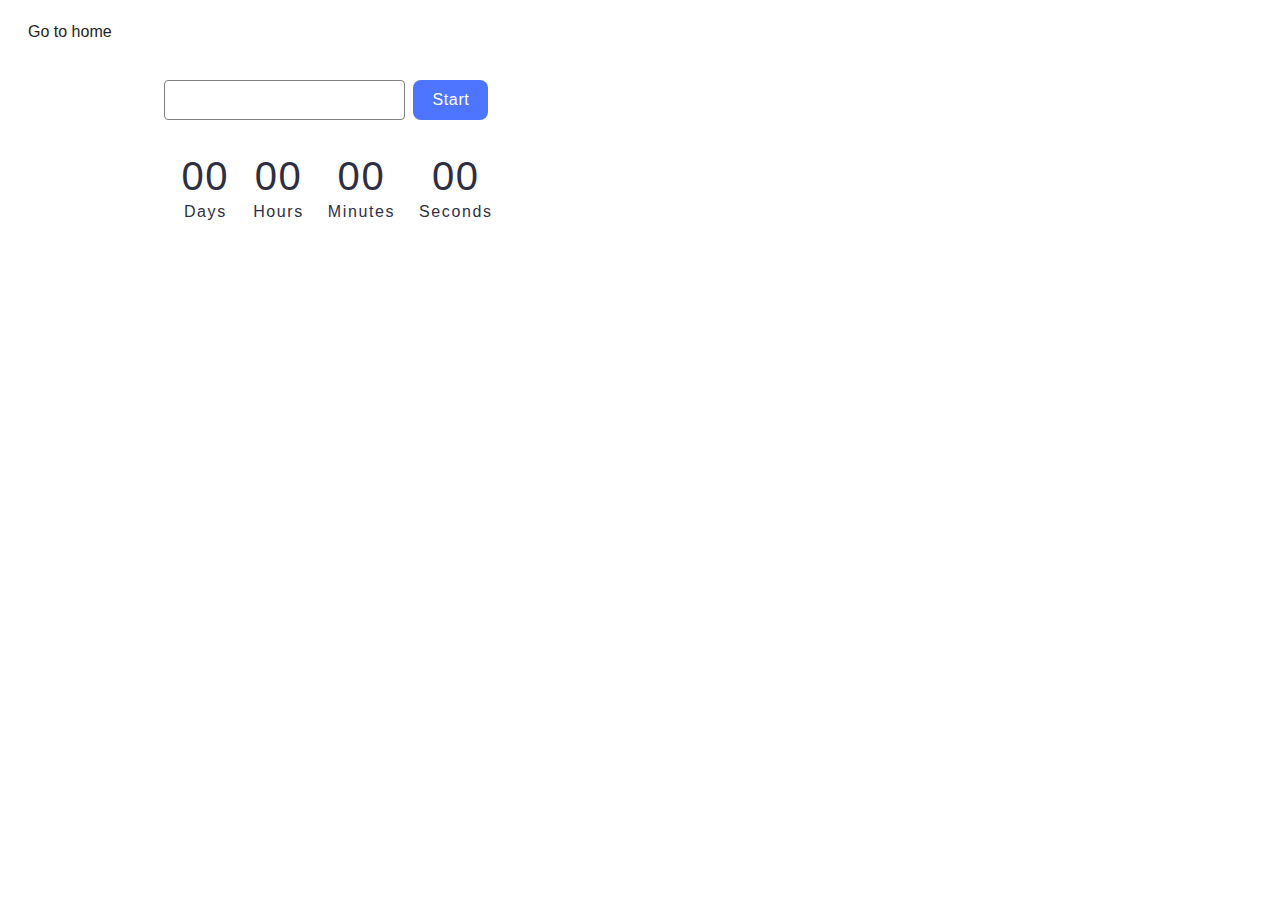
<file: src/1-timer.html>
<!DOCTYPE html>
<html lang="en">

<head>
    <meta charset="UTF-8" />
    <meta http-equiv="X-UA-Compatible" content="IE=edge" />
    <meta name="viewport" content="width=device-width, initial-scale=1.0" />
    <title>Timer</title>
    <link rel="stylesheet" href="./css/styles.css" />

    
</head>

<body>
    <section>
        <a href="./index.html">Go to home</a>
    </section>
    <div class="content">
        <input type="text" id="datetime-picker" />
        <button type="button" data-start>Start</button>

        <div class="timer">
            <div class="field">
                <span class="value" data-days>00</span>
                <span class="label">Days</span>
            </div>
            <div class="field">
                <span class="value" data-hours>00</span>
                <span class="label">Hours</span>
            </div>
            <div class="field">
                <span class="value" data-minutes>00</span>
                <span class="label">Minutes</span>
            </div>
            <div class="field">
                <span class="value" data-seconds>00</span>
                <span class="label">Seconds</span>
            </div>
        </div>
    </div>
   
    <script type="module" src="./js/1-timer.js"></script>
</body>

</html>
</file>
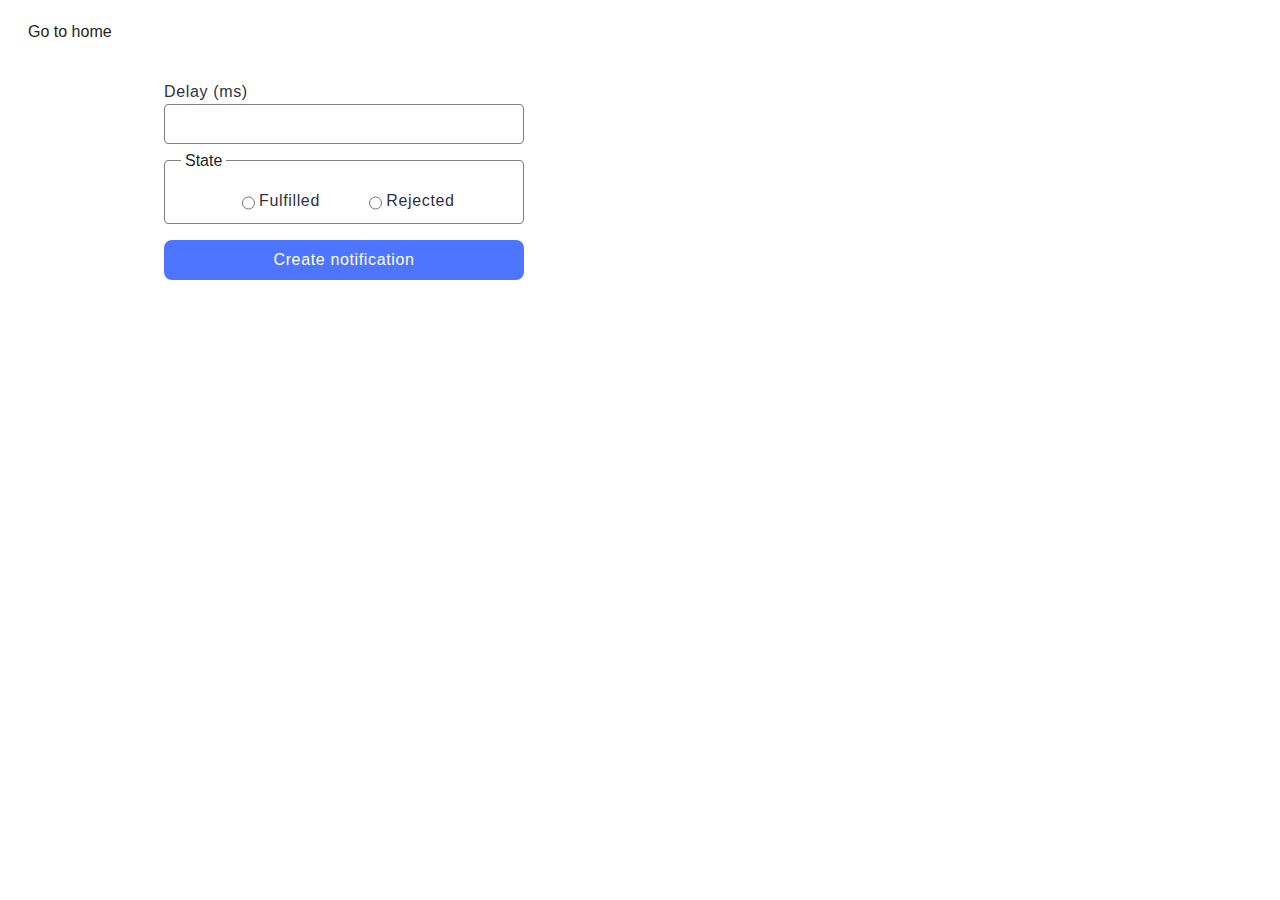
<file: src/2-snackbar.html>
<!DOCTYPE html>
<html lang="en">

<head>
    <meta charset="UTF-8" />
    <meta http-equiv="X-UA-Compatible" content="IE=edge" />
    <meta name="viewport" content="width=device-width, initial-scale=1.0" />
    <title>Snackbar</title>
    <link rel="stylesheet" href="./css/styles.css" />
</head>

<body>
    <section>
        <a href="./index.html">Go to home</a>
    </section>
    <form class="form">
        <label>
            Delay (ms)
            <input type="number" name="delay" required />
        </label>

        <fieldset>
            <legend>State</legend>
            <label>
                <input type="radio" name="state" value="fulfilled" required />
                Fulfilled
            </label>
            <label>
                <input type="radio" name="state" value="rejected" required />
                Rejected
            </label>
        </fieldset>

        <button type="submit">Create notification</button>
    </form>

    <script type="module" src="./js/2-snackbar.js"></script>
</body>

</html>
</file>
<file: src/css/styles.css>
/**
  |============================
  | include css partials with
  | default @import url()
  |============================
*/
@import url('./reset.css');
@import url('./1-timer.css');
@import url('./2-snackbar.css');

:root {
  font-family: Inter, Avenir, Helvetica, Arial, sans-serif;
  font-size: 16px;
  line-height: 24px;
  font-weight: 400;

  color: #242424;
  background-color: rgba(255, 255, 255, 0.87);

  font-synthesis: none;
  text-rendering: optimizeLegibility;
  -webkit-font-smoothing: antialiased;
  -moz-osx-font-smoothing: grayscale;
  -webkit-text-size-adjust: 100%;
}

section {
  margin: 20px;
}
</file>
